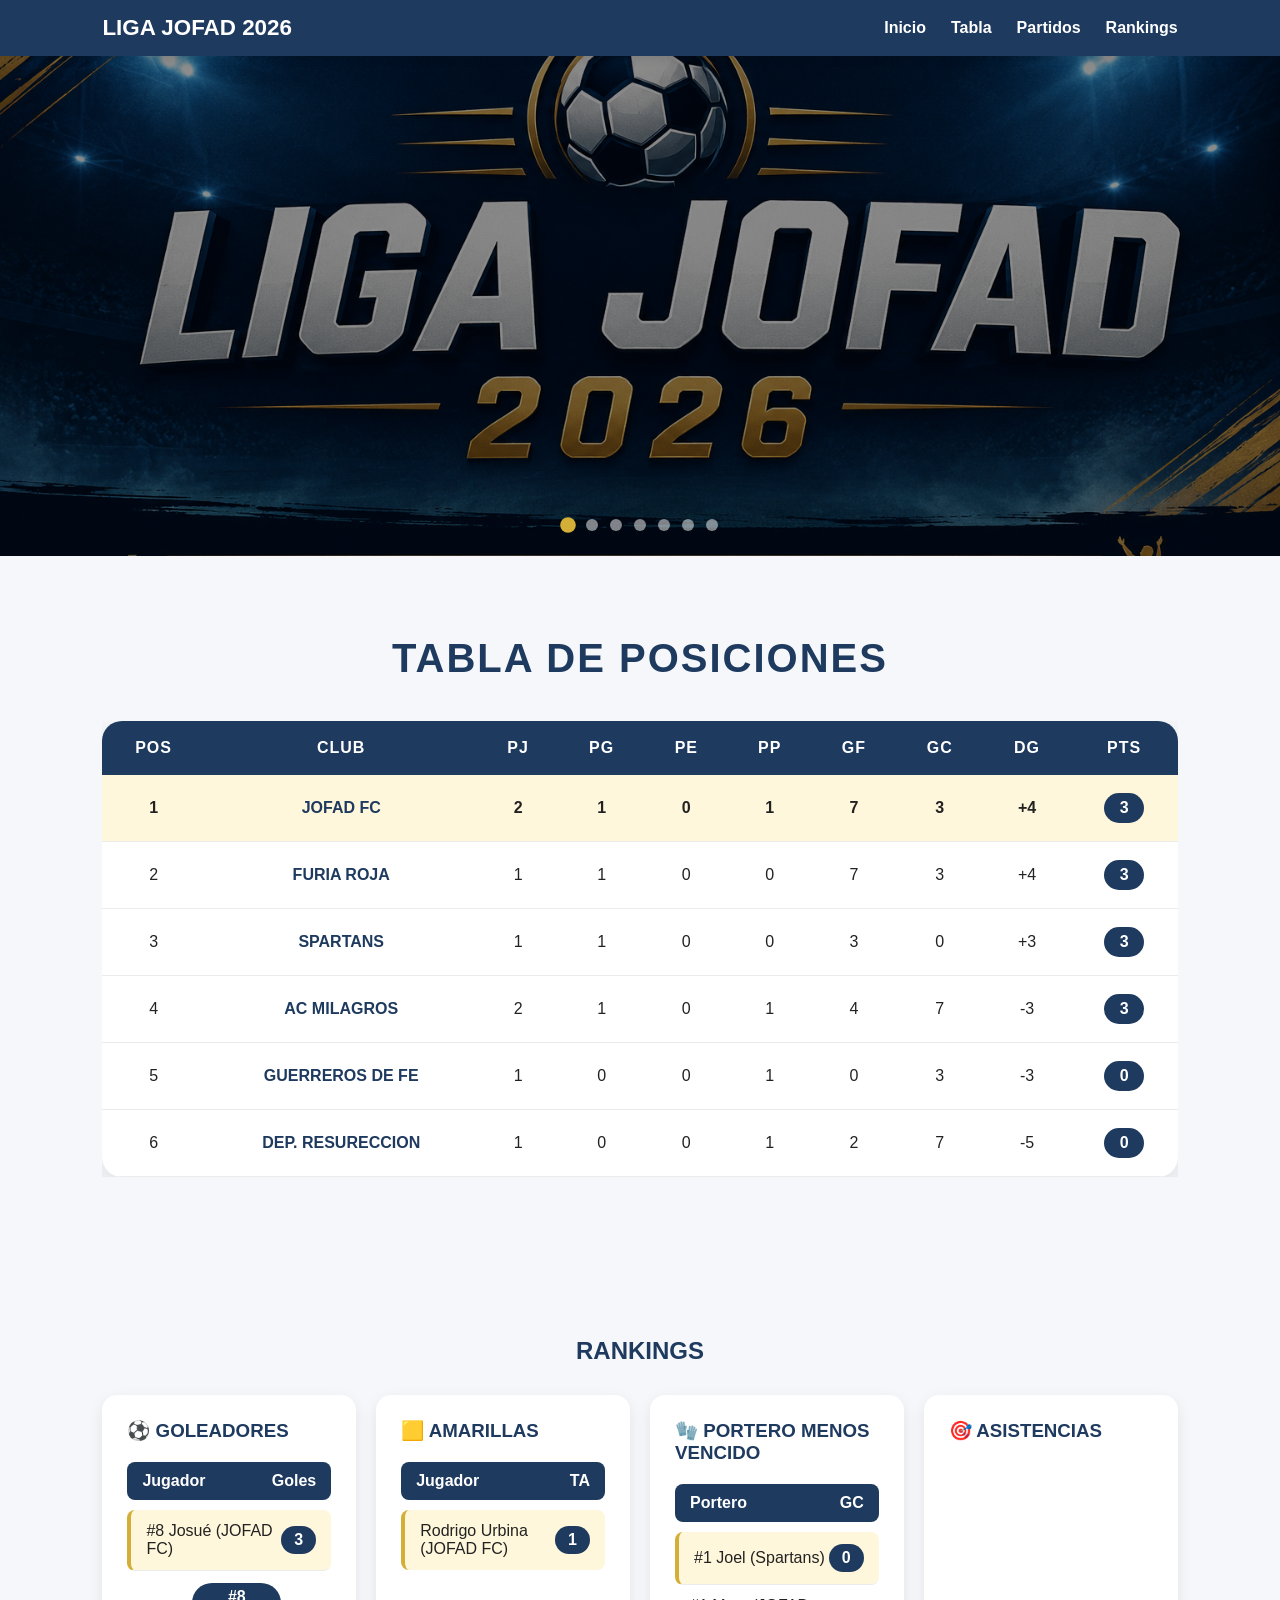
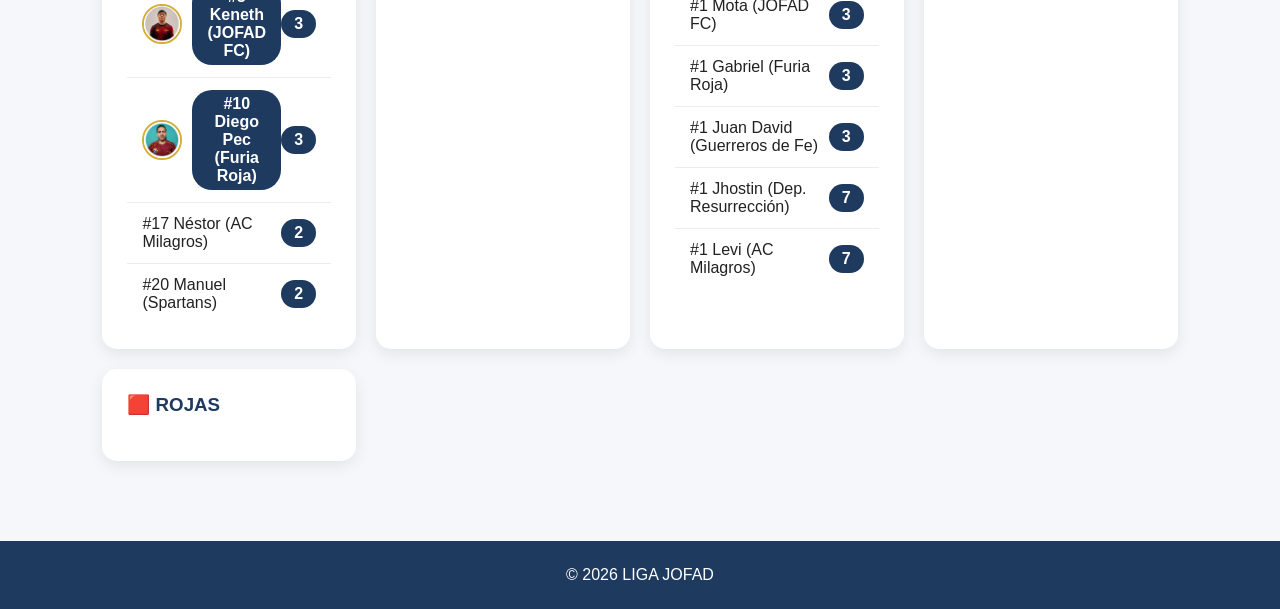
<file: index.html>
<!DOCTYPE html>
<html lang="es">

<head>
    <meta charset="UTF-8">
    <meta name="viewport" content="width=device-width, initial-scale=1.0">
    <title>LIGA JOFAD 2026</title>

    <link rel="stylesheet" href="style.css">
</head>

<body>

    <!-- HEADER -->

    <header>

      <a href="#inicio" class="logo">
    LIGA JOFAD 2026
    </a>

        <div class="menu-toggle" id="menu-toggle">
            ☰
        </div>

        <nav id="nav">

            <a href="#inicio">Inicio</a>
            <a href="#tabla">Tabla</a>
            <a href="partidos.html">Partidos</a>
            <a href="#rankings">Rankings</a>

        </nav>

    </header>

    <!-- BANNER -->
<section class="banner" id="inicio">

    <div class="slide active">

        <img src="img/banner.png">

    </div>

    <div class="slide">

        <img src="img/furia.jpg">

        <div class="banner-text">
            <h1>FURIA ROJA</h1>
            <p>Entrega y compromiso en cada jornada.</p>
        </div>

    </div>

    <div class="slide">

        <img src="img/milagros.jpg">

        <div class="banner-text">
            <h1>AC MILAGROS</h1>
            <p>La fe y el esfuerzo dentro del terreno de juego.</p>
        </div>

    </div>

    <div class="slide">

        <img src="img/guerreros.jpg">

        <div class="banner-text">
            <h1>GUERREROS</h1>
            <p>Competencia y pasión en cada encuentro.</p>
        </div>

    </div>

    <div class="slide">

        <img src="img/spartanos.jpg">

        <div class="banner-text">
            <h1>SPARTANS</h1>
            <p>Disciplina, fuerza y espíritu deportivo.</p>
        </div>

    </div>

    <div class="slide">

        <img src="img/guerreros.jpg">

        <div class="banner-text">
            <h1>GUERREROS DE FE</h1>
            <p>Jugando con valores dentro y fuera de la cancha.</p>
        </div>

    </div>

    <div class="slide">

        <img src="img/jofad.jpg">

        <div class="banner-text">
            <h1>JOFAD</h1>
            <p>Jugando con valores dentro y fuera de la cancha.</p>
        </div>

    </div>


    <div class="slider-dots">

    <span class="dot active-dot"></span>
    <span class="dot"></span>
    <span class="dot"></span>
    <span class="dot"></span>
    <span class="dot"></span>
    <span class="dot"></span>
    <span class="dot"></span>
    </div>

</section>

    <!-- TABLA -->

    <section class="tabla-section" id="tabla">

        <h2 class="tabla-titulo">TABLA DE POSICIONES</h2>
        
<div class="table-container">
    <table>

    <thead>
        <tr>
            <th>POS</th>
            <th>CLUB</th>
            <th>PJ</th>
            <th>PG</th>
            <th>PE</th>
            <th>PP</th>
            <th>GF</th>
            <th>GC</th>
            <th>DG</th>
            <th>PTS</th>
        </tr>
    </thead>

    <tbody>

        <tr>
            <td>1</td>
            <td class="club">JOFAD FC</td>
            <td>2</td>
            <td>1</td>
            <td>0</td>
            <td>1</td>
            <td>7</td>
            <td>3</td>
            <td>+4</td>
          <td>
    <span class="pts">3</span>
</td>
        </tr>

        <tr>
            <td>2</td>
          <td class="club">FURIA ROJA</td>
            <td>1</td>
            <td>1</td>
            <td>0</td>
            <td>0</td>
            <td>7</td>
            <td>3</td>
            <td>+4</td>
            <td>
    <span class="pts">3</span>
</td>
        </tr>

        <tr>
            <td>3</td>
          <td class="club">SPARTANS</td>
            <td>1</td>
            <td>1</td>
            <td>0</td>
            <td>0</td>
            <td>3</td>
            <td>0</td>
            <td>+3</td>
            <td>
    <span class="pts">3</span>
</td>
        </tr>

        <tr>
            <td>4</td>
          <td class="club">AC MILAGROS</td>
            <td>2</td>
            <td>1</td>
            <td>0</td>
            <td>1</td>
            <td>4</td>
            <td>7</td>
            <td>-3</td>
           <td>
    <span class="pts">3</span>
</td>
        </tr>

        <tr>
            <td>5</td>
            <td class="club">GUERREROS DE FE</td>
            <td>1</td>
            <td>0</td>
            <td>0</td>
            <td>1</td>
            <td>0</td>
            <td>3</td>
            <td>-3</td>
            <td>
    <span class="pts">0</span>
</td>
        </tr>

        <tr>
            <td>6</td>
         <td class="club">DEP. RESURECCION</td>
            <td>1</td>
            <td>0</td>
            <td>0</td>
            <td>1</td>
            <td>2</td>
            <td>7</td>
            <td>-5</td>
           <td>
    <span class="pts">0</span>
</td>
        </tr>

    </tbody>

</table>
</div>
    </section>

  <section class="rankings-section" id="rankings">

    <h2>RANKINGS</h2>

    <div class="ranking-grid">

        <div class="ranking-card">

            <h3>⚽ GOLEADORES</h3>

            <div class="stats-header">
                <span>Jugador</span>
                <span>Goles</span>
            </div>

            <div class="stats-row lider">
                <span>#8 Josué (JOFAD FC)</span>
                <span>3</span>
            </div>

            <div class="stats-row">

    <div class="player-info">
        <img src="img/ken.png" alt="Keneth">
        <span>#8 Keneth (JOFAD FC)</span>
    </div>

    <span>3</span>

</div>
            <div class="stats-row">

    <div class="player-info">
        <img src="img/pec.png" alt="Diego Pec">
        <span>#10 Diego Pec (Furia Roja)</span>
    </div>

    <span>3</span>

</div>

            <div class="stats-row">
                <span>#17 Néstor (AC Milagros)</span>
                <span>2</span>
            </div>

            <div class="stats-row">
                <span>#20 Manuel (Spartans)</span>
                <span>2</span>
            </div>

        </div>


       <div class="ranking-card">

    <h3>🟨 AMARILLAS</h3>

    <div class="stats-header">
        <span>Jugador</span>
        <span>TA</span>
    </div>

    <div class="stats-row lider">
        <span>Rodrigo Urbina (JOFAD FC)</span>
        <span>1</span>
    </div>

</div>

        <div class="ranking-card">

    <h3>🧤 PORTERO MENOS VENCIDO</h3>

    <div class="stats-header">
        <span>Portero</span>
        <span>GC</span>
    </div>

    <div class="stats-row lider">
        <span>#1 Joel (Spartans)</span>
        <span>0</span>
    </div>

    <div class="stats-row">
        <span>#1 Mota (JOFAD FC)</span>
        <span>3</span>
    </div>

    <div class="stats-row">
        <span>#1 Gabriel (Furia Roja)</span>
        <span>3</span>
    </div>

    <div class="stats-row">
        <span>#1 Juan David (Guerreros de Fe)</span>
        <span>3</span>
    </div>

    <div class="stats-row">
        <span>#1 Jhostin (Dep. Resurrección)</span>
        <span>7</span>
    </div>

    <div class="stats-row">
        <span>#1 Levi (AC Milagros)</span>
        <span>7</span>
    </div>

</div>

         <div class="ranking-card">
            <h3>🎯 ASISTENCIAS</h3>
        </div>

        <div class="ranking-card">
            <h3>🟥 ROJAS</h3>
        </div>

    </div>

</section>

    <!-- FOOTER -->

    <footer>

        <p>© 2026 LIGA JOFAD</p>

    </footer>

    <script src="script.js"></script>

</body>

</html>
</file>
<file: style.css>
/* RESET */

*{
    margin:0;
    padding:0;
    box-sizing:border-box;
}

html{
    scroll-behavior:smooth;
}

body{
    font-family:Arial, Helvetica, sans-serif;
    background:#f5f7fa;
    color:#222;
}

/* HEADER */

header{
    position:sticky;
    top:0;
    z-index:1000;

    display:flex;
    justify-content:space-between;
    align-items:center;

    padding:15px 8%;

    background:#1e3a5f;
    box-shadow:0 2px 10px rgba(0,0,0,.1);
}

.logo{
    color:white;
    font-size:1.4rem;
    font-weight:bold;
    text-decoration:none;
}

nav{
    display:flex;
    gap:25px;
}

nav a{
    color:white;
    text-decoration:none;
    font-weight:600;
    transition:.3s;
}

nav a:hover{
    color:#d4af37;
}

.menu-toggle{
    display:none;
    color:white;
    font-size:2rem;
    cursor:pointer;
}

/* BANNER */

.banner{
    height:500px;
    position:relative;
    overflow:hidden;
}

.slide{
    position:absolute;
    width:100%;
    height:100%;

    opacity:0;

    transition:opacity 1s ease-in-out;
}

.slide::after{
    content:"";

    position:absolute;
    top:0;
    left:0;

    width:100%;
    height:100%;

    background:rgba(0,0,0,.45);

    z-index:1;
}

.slide.active{
    opacity:1;
}

.slider-dots{

    position:absolute;

    bottom:25px;

    left:50%;

    transform:translateX(-50%);

    display:flex;

    gap:12px;

    z-index:10;

}

.dot{

    width:12px;

    height:12px;

    border-radius:50%;

    background:rgba(255,255,255,.5);

    transition:.3s;

}

.active-dot{

    background:#d4af37;

    transform:scale(1.3);

}

.slide img{
    width:100%;
    height:100%;
    object-fit:cover;
}

.banner-text{
    position:absolute;

    left:50%;
    bottom:40px;

    transform:translateX(-50%);

    text-align:center;

    width:90%;

    z-index:2;

    color:white;
}

.banner-text h1{

    font-size:5rem;

    font-weight:900;

    letter-spacing:10px;

    margin-bottom:10px;

    text-transform:uppercase;

    text-shadow:
    0 4px 15px rgba(0,0,0,.9);
}

.banner-text h1::after{

    content:"";

    display:block;

    width:250px;

    height:3px;

    background:#d4af37;

    margin:15px auto;
}

.banner-text p{

    font-size:1rem;

    letter-spacing:3px;

    text-transform:uppercase;

    font-weight:600;

    color:#d4af37;

    text-shadow:
    0 2px 10px rgba(0,0,0,.9);
}

.banner-text{
    z-index:2;
}

/* TITULOS */

section h2{
    text-align:center;
    margin-bottom:30px;
    color:#1e3a5f;
}

/* TABLA */

.tabla-section{
    padding:80px 8%;
}

.tabla-titulo{

    font-size:2.5rem;

    font-weight:800;

    color:#1e3a5f;

    margin-bottom:40px;

    text-transform:uppercase;

    letter-spacing:2px;
}

table{

    width:100%;

    border-collapse:collapse;

    background:white;

    border-radius:20px;

    overflow:hidden;

    box-shadow:0 10px 30px rgba(0,0,0,.1);
}

thead{

    background:#1e3a5f;

    color:white;

    text-transform:uppercase;

    letter-spacing:1px;
}

th,
td{

    padding:18px;

    text-align:center;
}
tbody tr{

    border-bottom:1px solid #ececec;

    transition:.3s;
}

tbody tr:hover{

    background:#f5f8fc;
}


/* LIDER */

tbody tr:first-child{

    background:#fff7db;

    font-weight:bold;
}

.table-container{
    overflow-x:auto;
}

.pts{

    background:#1e3a5f;

    color:white;

    padding:6px 14px;

    border-radius:20px;

    font-weight:bold;

    min-width:40px;

    display:inline-block;
}

.club{

    font-weight:700;

    color:#1e3a5f;
}

/* RESULTADOS */

.resultados-section{
    padding:80px 8%;
}

.partido{
    background:white;

    padding:20px;

    margin-bottom:15px;

    border-radius:12px;

    display:flex;
    justify-content:space-between;
    align-items:center;

    box-shadow:0 5px 15px rgba(0,0,0,.08);
}

.partido strong{
    color:#1e3a5f;
    font-size:1.3rem;
}

/* RANKINGS */
.player-info{
    display:flex;
    align-items:center;
    gap:10px;
}

.player-info img{
    width:40px;
    height:40px;
    border-radius:50%;
    object-fit:cover;
    border:2px solid #d4af37;
}

.rankings-section{
    padding:80px 8%;
}

.ranking-grid{
    display:grid;

    grid-template-columns:
    repeat(auto-fit,minmax(250px,1fr));

    gap:20px;
}

.ranking-card{
    background:white;

    padding:25px;

    border-radius:15px;

    box-shadow:0 5px 15px rgba(0,0,0,.08);

    transition:.3s;
}

.ranking-card:hover{
    transform:translateY(-5px);
}

.ranking-card h3{
    color:#1e3a5f;
    margin-bottom:20px;
}

/* JUGADORES */

.player-row{
    display:flex;
    align-items:center;

    gap:10px;

    margin-bottom:12px;
}

.player-row img{
    width:40px;
    height:40px;

    border-radius:50%;

    object-fit:cover;
}

.player-info{
    flex:1;
}

.player-stat{
    font-weight:bold;
    color:#d4af37;
}

.lider{
    background:#fff7db;
    border-left:4px solid #d4af37;
    border-radius:10px;
    padding:12px;
}

.stats-header{

    display:flex;
    justify-content:space-between;

    background:#1e3a5f;

    color:white;

    padding:10px 15px;

    border-radius:8px;

    font-weight:bold;

    margin-bottom:10px;
}

.stats-row{

    display:flex;

    justify-content:space-between;

    align-items:center;

    padding:12px 15px;

    border-bottom:1px solid #ececec;
}

.stats-row:last-child{
    border-bottom:none;
}

.stats-row span:last-child{

    background:#1e3a5f;

    color:white;

    min-width:35px;

    text-align:center;

    padding:5px 10px;

    border-radius:20px;

    font-weight:bold;
}

.lider{

    background:#fff7db;

    border-left:4px solid #d4af37;

    border-radius:8px;
}


.jornada{
    padding:80px 8%;
}

.jornada h1{
    text-align:center;
    color:#1e3a5f;
    margin-bottom:20px;
}

.fecha{
    background:#d4af37;
    color:#1e3a5f;
    font-weight:bold;
    text-align:center;
    padding:15px;
    border-radius:10px;
    margin-bottom:40px;
}

.match-card{

    background:white;

    display:flex;
    justify-content:space-between;
    align-items:center;

    padding:25px;

    margin-bottom:20px;

    border-radius:15px;

    box-shadow:0 5px 20px rgba(0,0,0,.08);
}

.team{
    text-align:center;
}

.team img{
    width:90px;
    height:90px;
    object-fit:contain;
}

.hora{
    font-size:1.8rem;
    font-weight:bold;
    color:#1e3a5f;
}

.descansan{

    margin-top:40px;

    background:#1e3a5f;

    color:white;

    text-align:center;

    padding:25px;

    border-radius:15px;
}

.descansan{

    margin-top:40px;

    background:white;

    border-radius:15px;

    overflow:hidden;

    box-shadow:0 5px 20px rgba(0,0,0,.08);
}

.descansan-titulo{

    background:#1e3a5f;

    color:white;

    text-align:center;

    padding:15px;

    font-size:1.2rem;

    font-weight:bold;

    letter-spacing:1px;
}

.equipos-descanso{

    display:flex;

    justify-content:center;

    gap:50px;

    padding:30px;
}

.equipo-descanso{

    text-align:center;
}

.equipo-descanso img{

    width:80px;

    height:80px;

    object-fit:contain;

    margin-bottom:10px;
}

.equipo-descanso span{

    display:block;

    font-weight:bold;

    color:#1e3a5f;
}
/* FOOTER */

footer{
    background:#1e3a5f;

    color:white;

    text-align:center;

    padding:25px;
}

/* RESPONSIVE */

@media(max-width:768px){

    .menu-toggle{
        display:block;
    }

    nav{
        position:absolute;

        top:70px;
        right:0;

        background:#1e3a5f;

        width:100%;

        display:none;

        flex-direction:column;

        text-align:center;

        padding:20px 0;
    }

    nav.active{
        display:flex;
    }

    .banner{
        height:350px;
    }

  .banner-text{
    bottom:30px;

    left:50%;

    transform:translateX(-50%);

    width:90%;

    text-align:center;

    padding:0;
}

.banner-text h1{
    font-size:2.8rem;
    letter-spacing:4px;
}

.banner-text h1::after{
    width:120px;
}

.banner-text p{
    font-size:.9rem;
    letter-spacing:2px;
}
    .partido{
        flex-direction:column;
        gap:10px;
    }

}
</file>
